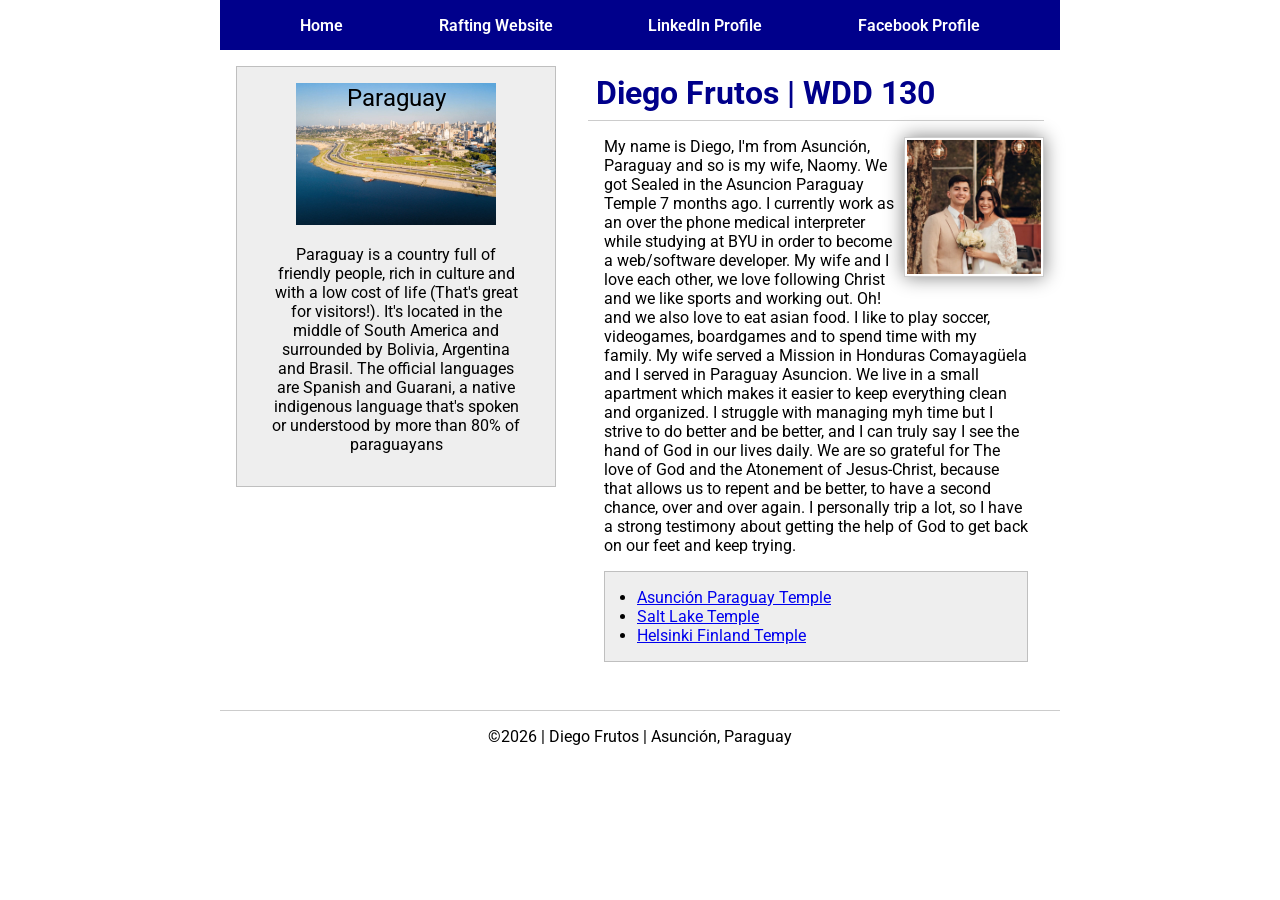
<file: index.html>
<!DOCTYPE html>
<html lang="en">

<head>
    <meta charset="UTF-8">
    <meta name="viewport" content="width=device-width, initial-scale=1.0">
    <title>Diego Frutos | WDD 130</title>
    <meta name="description"
      content="This is home page is being coded by Diego Frutos as an assignment of the WDD130 - Web Fundamentals course by BYU Idaho">
    <meta name="author" content="Diego Frutos">
    <link rel="stylesheet" href="styles/styles.css">
    <link rel="preconnect" href="https://fonts.googleapis.com">
    <link rel="preconnect" href="https://fonts.gstatic.com" crossorigin>
    <link
      href="https://fonts.googleapis.com/css2?family=Roboto:ital,wght@0,100..900;1,100..900&display=swap"
      rel="stylesheet">
</head>

<body>
    <header>
        <nav>
            <ul>
                <li><a href="#">Home</a></li>
                <li><a href="wwr/" target="_blank">Rafting Website</a></li>
                <li><a href="https://www.linkedin.com/in/diego-frutos/" target="_blank">LinkedIn
                        Profile</a></li>
                <li><a href="https://www.facebook.com/diego.frutos.127" target="_blank">Facebook
                        Profile</a></li>
            </ul>
        </nav>
    </header>
    <div class="grid">
        <main>
            <h1>Diego Frutos | WDD 130</h1>
            <img src="images/profile.webp" alt="Diego Frutos and his wife Naomy" width="200">
            <p>My name is Diego, I'm from Asunción, Paraguay and so is my wife, Naomy. We got Sealed
                in
                the Asuncion Paraguay Temple 7 months ago.
                I currently work as an over the phone medical interpreter while studying at
                BYU in order to become a web/software developer. My wife and I love each other, we
                love
                following Christ and we like sports and working out. Oh! and we also love to eat
                asian food. I like to play soccer, videogames, boardgames and to spend time with my
                family. My wife served a Mission in Honduras Comayagüela and I served in Paraguay
                Asuncion. We live in a small apartment which makes it easier to keep everything
                clean
                and organized. I struggle with managing myh time but I strive to do better and be
                better, and I can truly say I see the hand of God in our lives daily. We are so
                grateful
                for The love of God and the Atonement of Jesus-Christ, because that allows us to
                repent
                and be better, to have a second chance, over and over again. I personally trip a
                lot, so
                I have a strong testimony about getting the help of God to get back on our feet and
                keep
                trying.

            </p>
            <ul class="box indent">
                <li><a href="https://www.churchofjesuschrist.org/temples/details/asuncion-paraguay-temple?lang=eng"
                      target="_blank">Asunción
                        Paraguay Temple</a></li>
                <li><a href="https://www.churchofjesuschrist.org/temples/details/salt-lake-temple?lang=eng"
                      target="_blank">Salt
                        Lake Temple</a></li>
                <li><a href="https://www.churchofjesuschrist.org/temples/details/helsinki-finland-temple?lang=eng"
                      target="_blank">Helsinki Finland Temple</a>
                </li>
            </ul>
        </main>
        <aside class="box">
            <h2>Paraguay</h2>
            <img src="images/asuncion-paraguay.webp"
              alt="Panoramic view of Asuncion, capital city of Paraguay">
            <p>Paraguay is a country full of friendly people, rich in culture and with a low cost of
                life (That's great for visitors!). It's located in the middle of South America and
                surrounded by Bolivia, Argentina and Brasil. The official languages are Spanish and
                Guarani, a native indigenous language that's spoken or understood by more than 80%
                of
                paraguayans</p>
        </aside>
    </div>
    <footer>
        <p>&copy;2026 | Diego Frutos | Asunción, Paraguay</p>
    </footer>
</body>

</html>
</file>
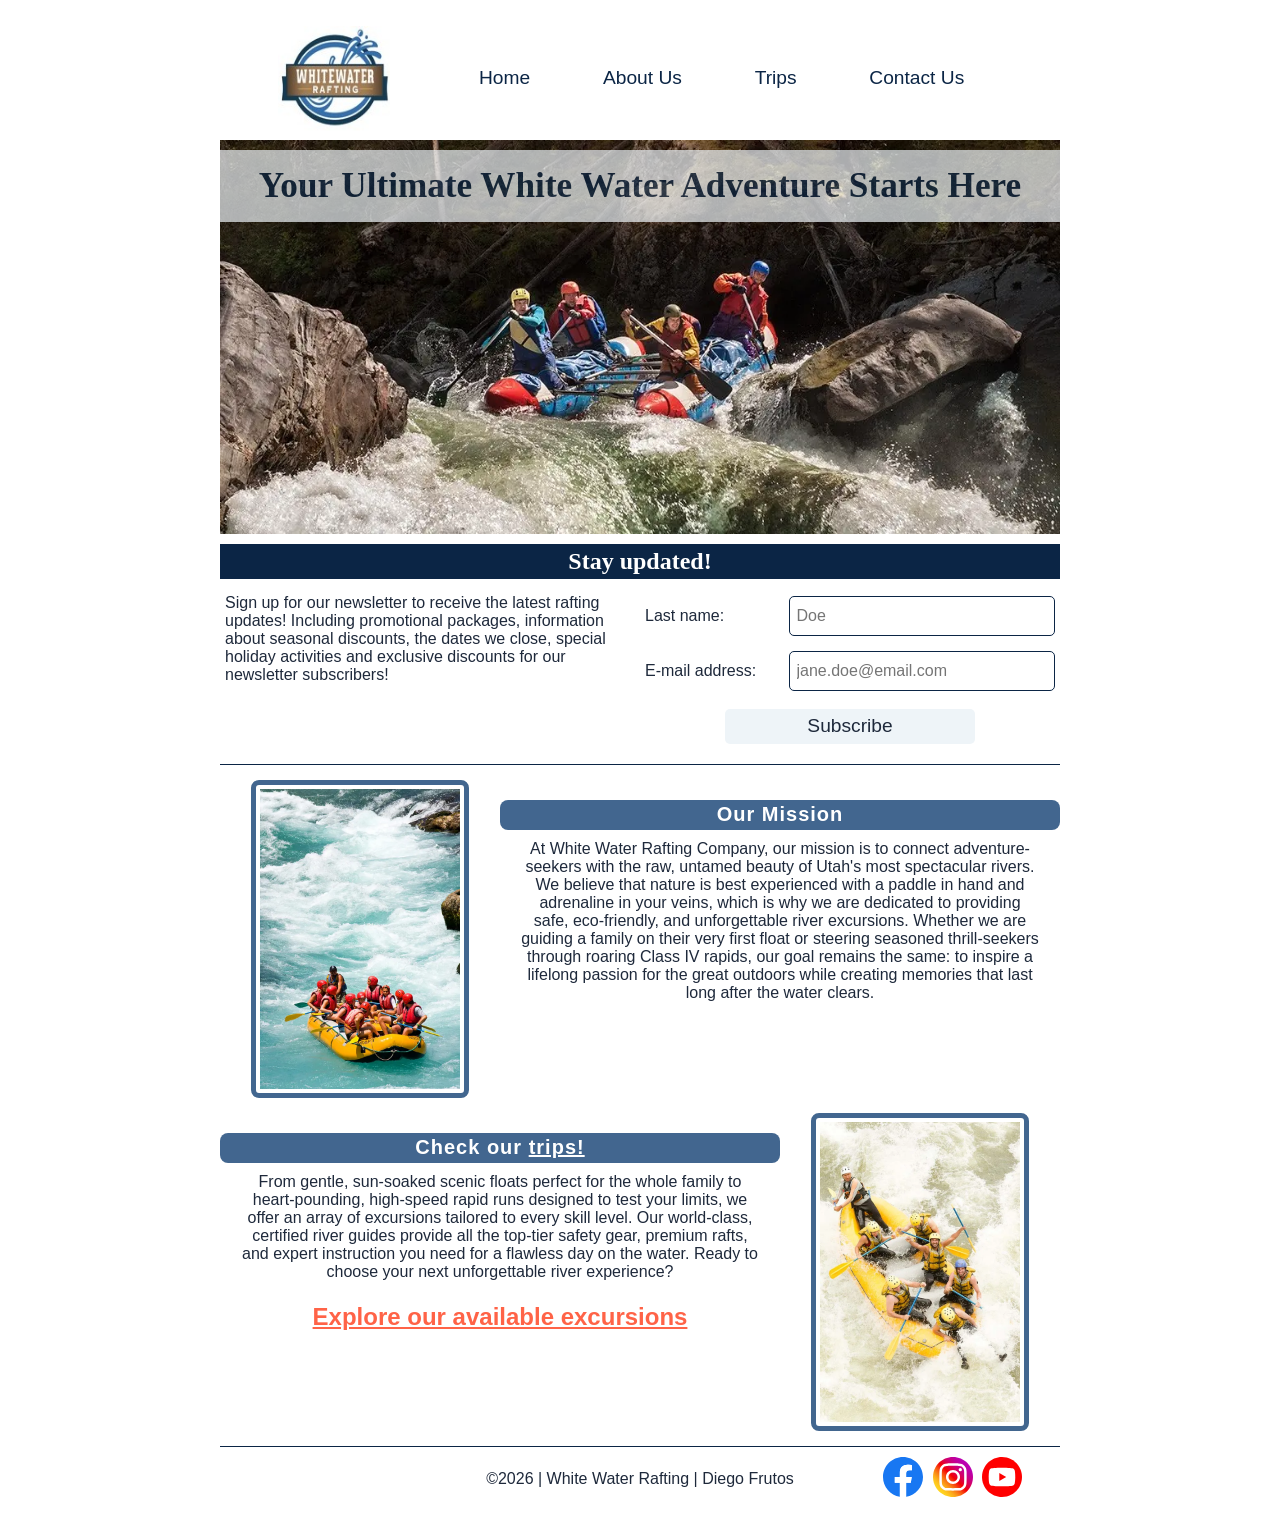
<file: wwr/index.html>
<!DOCTYPE html>
<html lang="en">

<head>
    <meta charset="UTF-8">
    <meta name="viewport" content="width=device-width, initial-scale=1.0">
    <meta name="description"
      content="Experience the ultimate outdoor adventure with White Water Rafting Company in Kolob, California. Book guided river rafting trips for all skill levels today!">
    <meta name="author" content="Diego Frutos">
    <title>WWR Home</title>
    <link rel="stylesheet" href="styles/rafting.css">
</head>

<body>
    <header>
        <a href="index.html"><img src="images/wwr-logo.jpg" alt="White Water Rafting logo"></a>
        <nav>
            <ul class="navigation">
                <li><a href="index.html">Home</a></li>
                <li><a href="about.html">About Us</a></li>
                <li><a href="trips.html">Trips</a></li>
                <li><a href="contact.html">Contact Us</a></li>
            </ul>
        </nav>
    </header>
    <main>
        <div class="hero">
            <img src="images/hero-river.webp" alt="Rafting down a wild river">
            <h1>Your Ultimate White Water Adventure Starts Here </h1>
        </div>

        <form class="newsletter-form">
            <h2>Stay updated!</h2>
            <p>Sign up for our newsletter to receive the latest rafting updates! Including
                promotional packages, information about seasonal discounts, the dates we close,
                special holiday activities and exclusive
                discounts for our newsletter subscribers!</p>
            <div class="form-item">
                <label for="last-name">Last name:</label>
                <input type="text" name="last-name" id="last-name" required placeholder="Doe">
            </div>
            <div class="form-item">
                <label for="email">E-mail address:</label>
                <input type="email" name="email" id="email" required
                  placeholder="jane.doe@email.com">
            </div>
            <button type="submit">Subscribe</button>
        </form>

        <section class="caja-grande">
            <div class="cajita1">
                <img src="images/rafting-red.webp"
                  alt="Group of rafters in red gear rafting down a river">
                <h3>Our Mission</h3>
                <p>At White Water Rafting Company, our mission is to connect adventure-seekers with
                    the raw, untamed
                    beauty of Utah's most spectacular rivers. We believe that nature is best
                    experienced with a
                    paddle in hand and adrenaline in your veins, which is why we are dedicated to
                    providing safe,
                    eco-friendly, and unforgettable river excursions. Whether we are guiding a
                    family on their very
                    first float or steering seasoned thrill-seekers through roaring Class IV rapids,
                    our goal remains
                    the same: to inspire a lifelong passion for the great outdoors while creating
                    memories that last
                    long after the water clears.</p>
            </div>
            <div class="cajita2">
                <img src="images/rafting-yellow.webp"
                  alt="Group of rafters in yellow gear going down a river with some looking up at the camera">
                <h3>Check our <a href="trips.html" class="trips-hl">trips!</a></h3>

                <p>From gentle, sun-soaked scenic floats perfect for the whole family to
                    heart-pounding, high-speed
                    rapid runs designed to test your limits, we offer an array of excursions
                    tailored to every skill
                    level. Our world-class, certified river guides provide all the top-tier
                    safety
                    gear, premium rafts,
                    and expert instruction you need for a flawless day on the water. Ready to
                    choose
                    your next
                    unforgettable river experience?</p>
                <a href="trips.html" class="explore-hl">Explore our available excursions</a>
            </div>
        </section>

    </main>
    <footer>
        <p>&copy;2026 | White Water Rafting | Diego Frutos</p>
        <nav class="socialmedia">
            <a href="https://facebook.com" target="_blank"><img src="images/facebook.svg"
                  alt="Circular Facebook logo in blue color"></a>
            <a href="https://instagram.com" target="_blank"><img src="images/instagram.svg"
                  alt="Circular Instagram logo in a gradient blending yellow, orange and purple color"></a>
            <a href="https://youtube.com" target="_blank"><img src="images/youtube.svg"
                  alt="Circular YouTube logo in red color"></a>
        </nav>
    </footer>
</body>

</html>
</file>
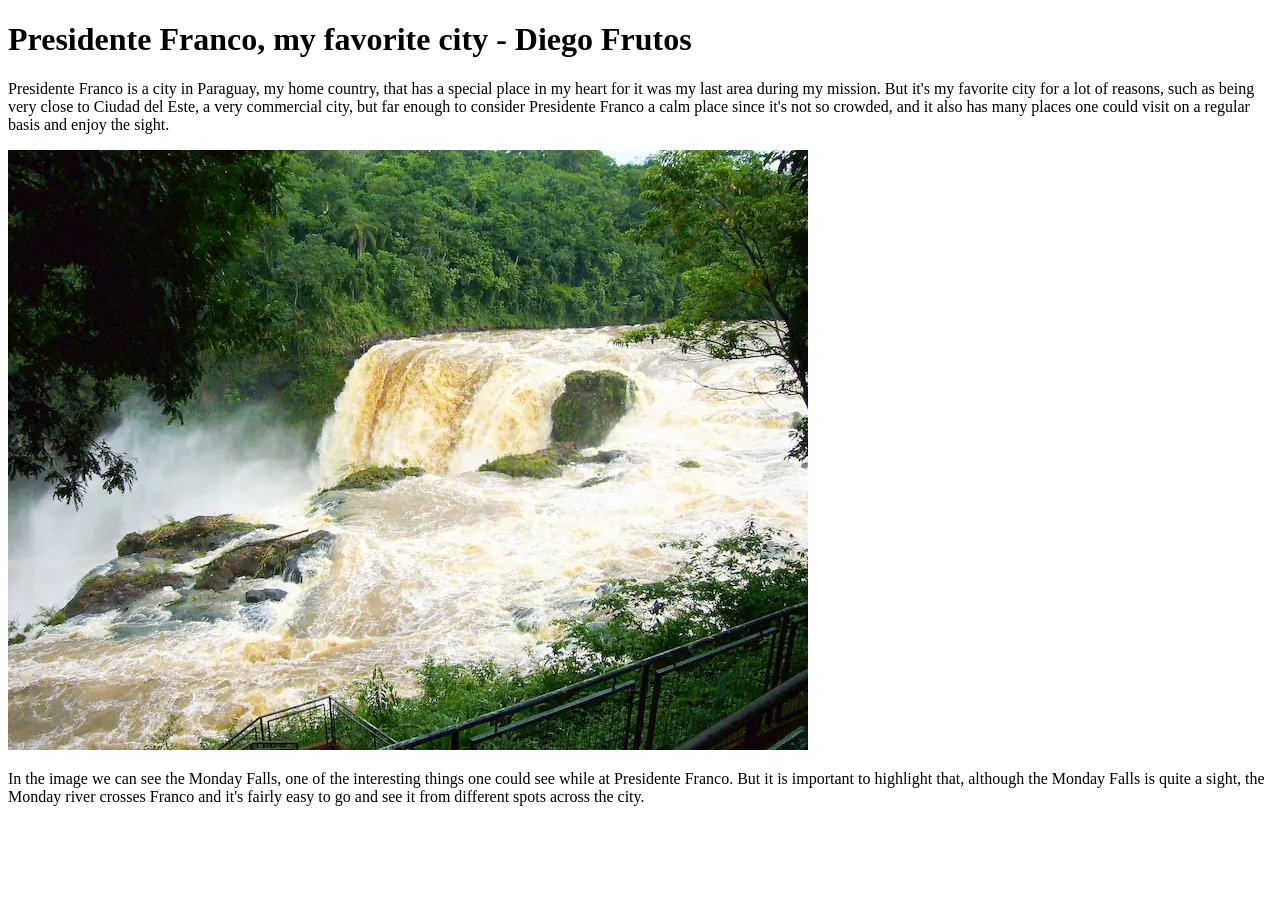
<file: week01/favorite-city.html>
<!DOCTYPE html>
<html lang="en">

<head>
    <meta charset="UTF-8">
    <meta name="viewport" content="width=device-width, initial-scale=1.0">
    <title>My favorite city</title>
</head>

<body>
    <h1>Presidente Franco, my favorite city - Diego Frutos</h1>
    <p>Presidente Franco is a city in Paraguay, my home country, that has a special place in my
        heart for it was my last area during my mission. But it's my favorite city for a lot of
        reasons, such as being very close to Ciudad del Este, a very commercial city, but far enough
        to consider Presidente Franco a calm place since it's not so crowded, and it also has many
        places one could visit on a regular basis and enjoy the sight.</p>

    <img src="images/monday-falls-small.webp" alt="Monday falls in Paraguay">

    <p>In the image we can see the Monday Falls, one of the interesting things one could see while
        at Presidente Franco. But it is important to highlight that, although the Monday Falls is
        quite a sight, the Monday river crosses Franco and it's fairly easy to go and see it from
        different spots across the city.</p>
</body>

</html>
</file>
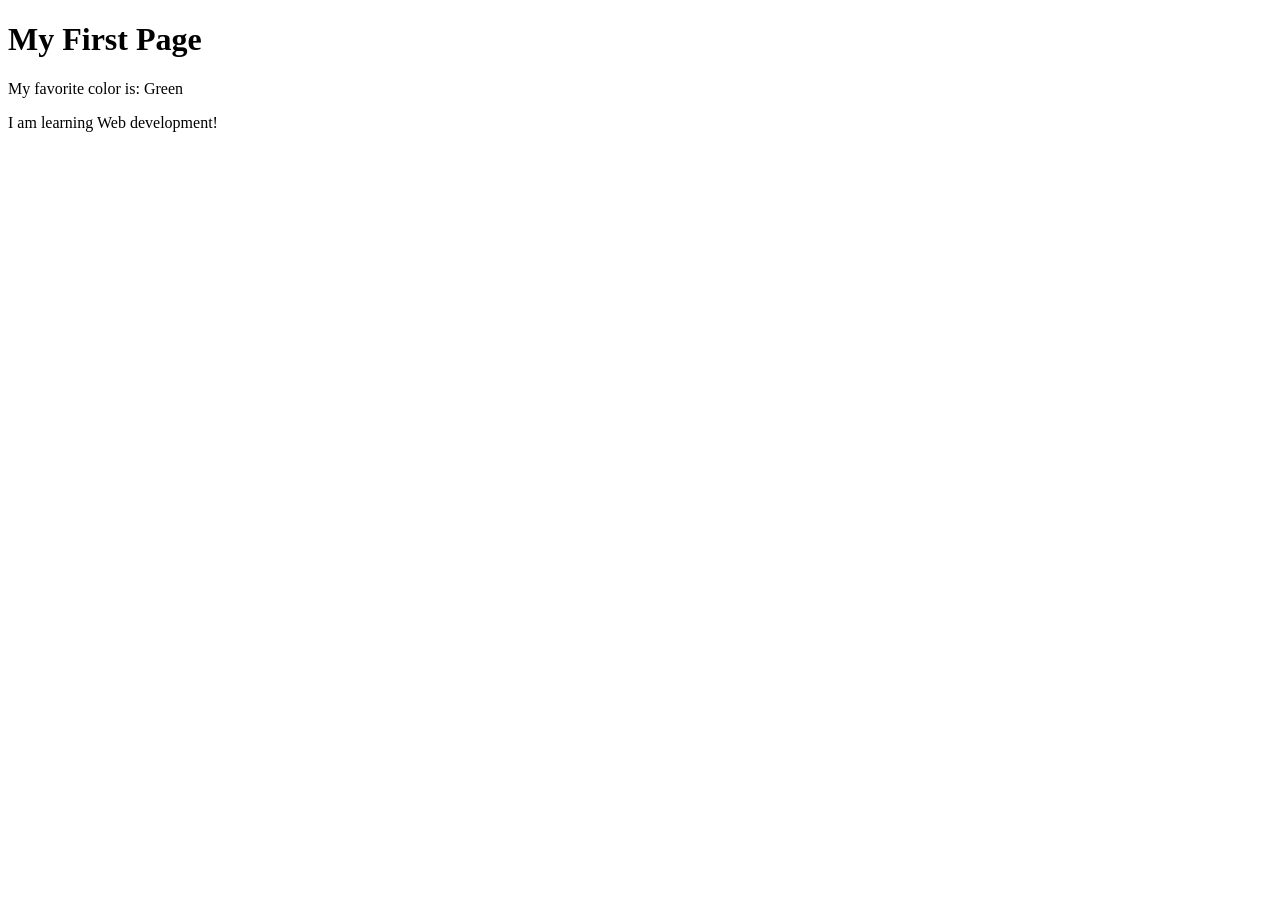
<file: week01/first-page.html>
<!DOCTYPE html>
<html lang="en">

<head>
    <meta charset="UTF-8">
    <meta name="viewport" content="width=device-width, initial-scale=1.0">
    <title>My First Page</title>
</head>

<body>
    <h1>My First Page</h1>
    <p>My favorite color is: Green</p>
    <p>I am learning Web development!</p>
</body>

</html>
</file>
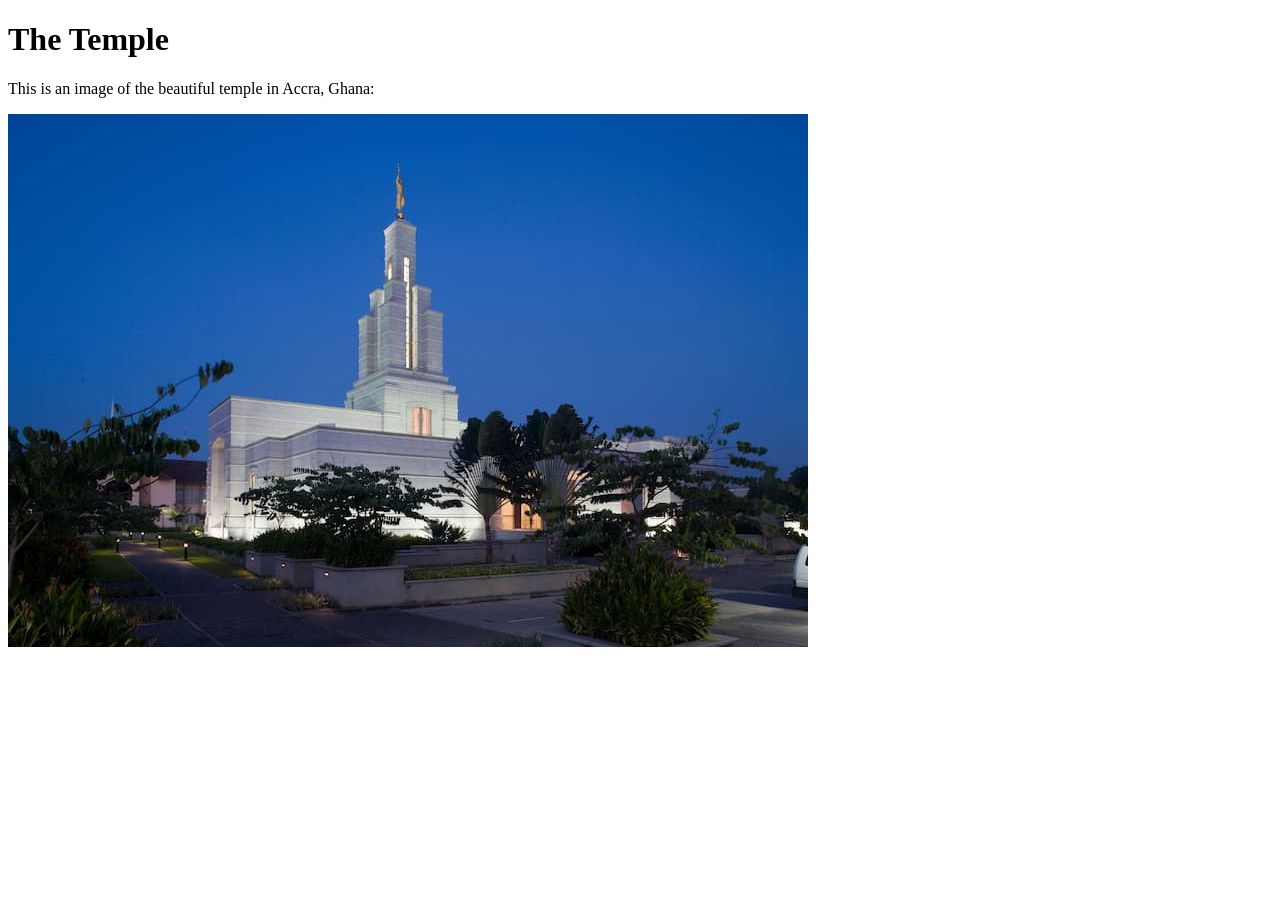
<file: week01/images-solution.html>
<!DOCTYPE html>
<html lang="en">
<head>
    <meta charset="UTF-8">
    <meta name="viewport" content="width=device-width, initial-scale=1.0">
    <title>Temple Image</title>
</head>
<body>
    <h1>The Temple</h1>
    <p>This is an image of the beautiful temple in Accra, Ghana:</p>
    <img src="images/temple-small.jpg" alt="The Accra Ghana Temple">
    
</body>
</html>
</file>
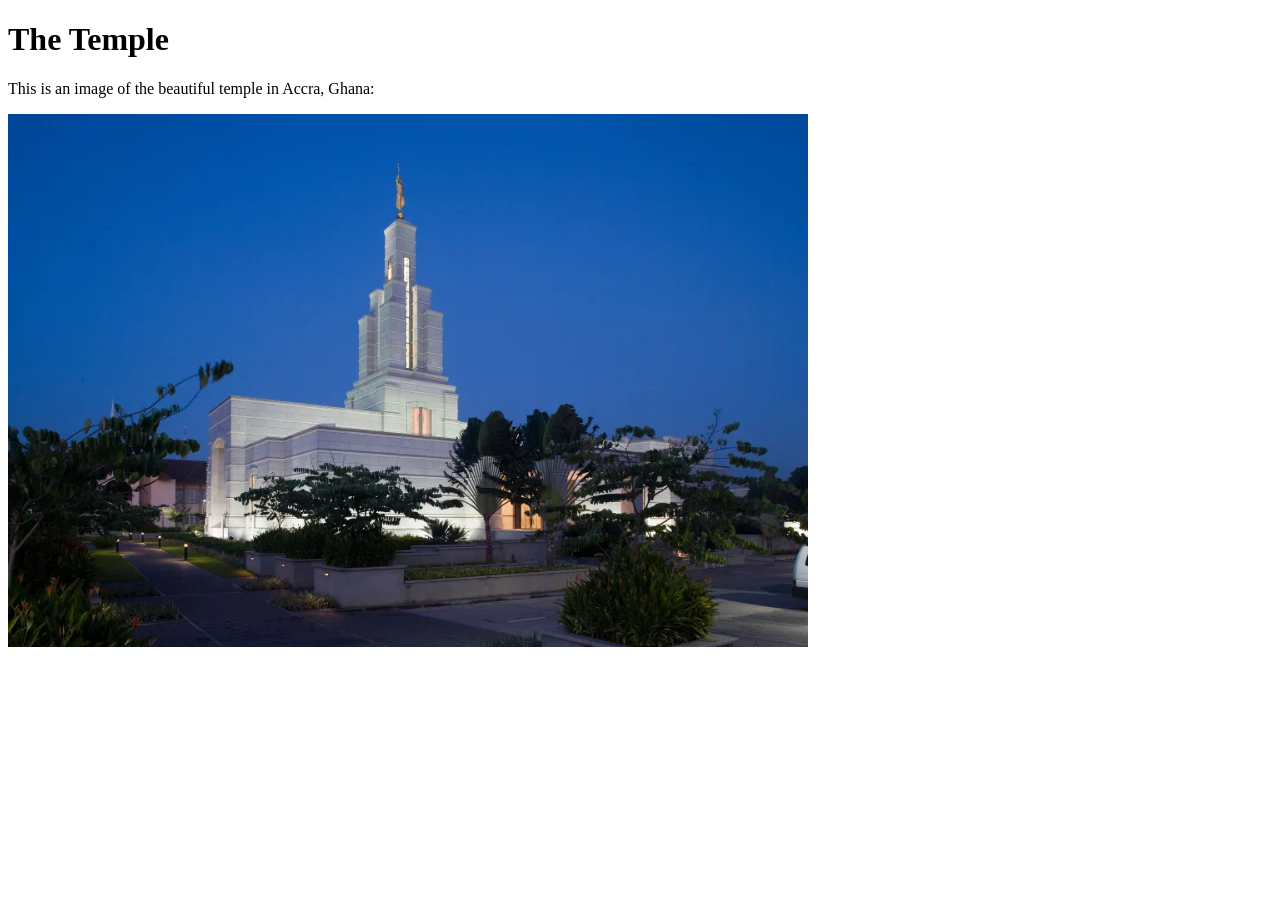
<file: week01/images.html>
<!DOCTYPE html>
<html lang="en">

<head>
    <meta charset="UTF-8">
    <meta name="viewport" content="width=device-width, initial-scale=1.0">
    <title>Temple Image</title>
</head>

<body>
    <h1>The Temple</h1>
    <p>This is an image of the beautiful temple in Accra, Ghana:</p>
    <img src="images/temple-small.webp" alt="The Accra Ghana Temple">

</body>

</html>
</file>
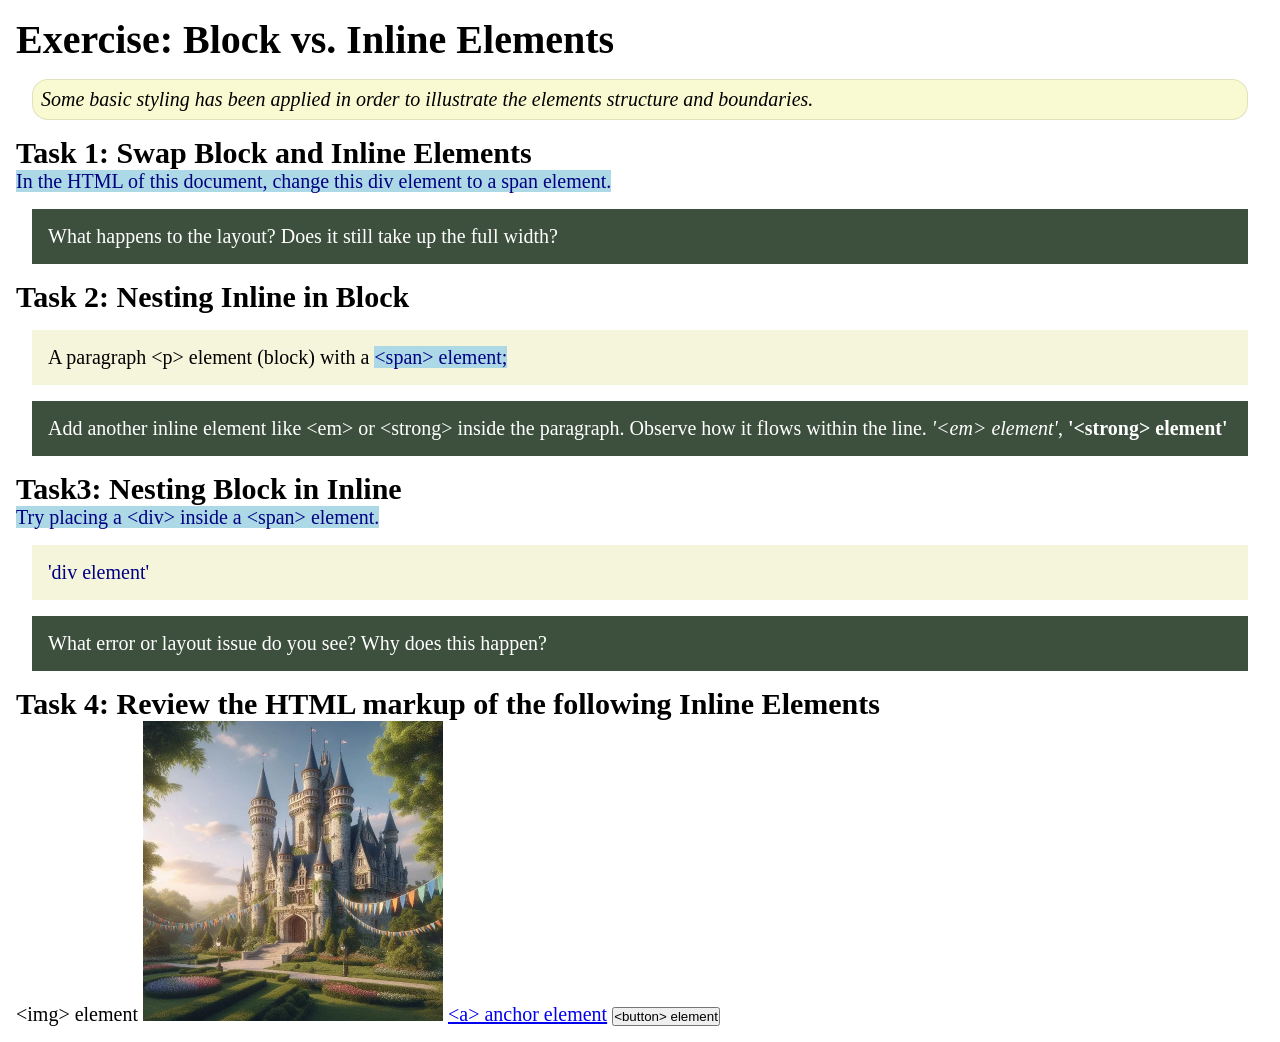
<file: week02/block-vs-inline.html>
<!DOCTYPE html>
<html lang="en">

<head>
    <meta charset="UTF-8">
    <meta name="viewport" content="width=device-width, initial-scale=1.0">
    <title>Exercise: Block vs. Inline Elements</title>
    <link rel="stylesheet" href="styles/block-vs-inline.css">
</head>

<body>
    <main>
        <h1>Exercise: Block vs. Inline Elements</h1>
        <p class="note">Some basic styling has been applied in order to illustrate the elements
            structure and
            boundaries.</p>

        <h2>Task 1: Swap Block and Inline Elements</h2>
        <span>In the HTML of this document, change this div element to a span element.</span>

        <p class="question">What happens to the layout? Does it still take up the full width?</p>

        <h2>Task 2: Nesting Inline in Block</h2>
        <p>A paragraph &lt;p&gt; element (block) with a <span>&lt;span&gt; element;</span></p>
        <p class="question">Add another inline element like &lt;em&gt; or &lt;strong&gt; inside the
            paragraph. Observe how it flows within the line. <em>'&lt;em&gt; element'</em>,
            <strong>'&lt;strong&gt; element'</strong>
        </p>

        <h2>Task3: Nesting Block in Inline</h2>
        <span>Try placing a &lt;div&gt; inside a &lt;span&gt; element. <div>'div element'</div>
        </span>
        <p class="question">What error or layout issue do you see? Why does this happen?</p>


        <h2>Task 4: Review the HTML markup of the following Inline Elements</h2>
        &lt;img&gt; element
        <img src="images/castle.webp" alt="placeholder image (images are inline)" width="300"
          height="300">
        <a href="https://churchofjesuschrist.org">&lt;a&gt; anchor element</a>
        <button type="button">&lt;button&gt; element</button>
    </main>
</body>

</html>
</file>
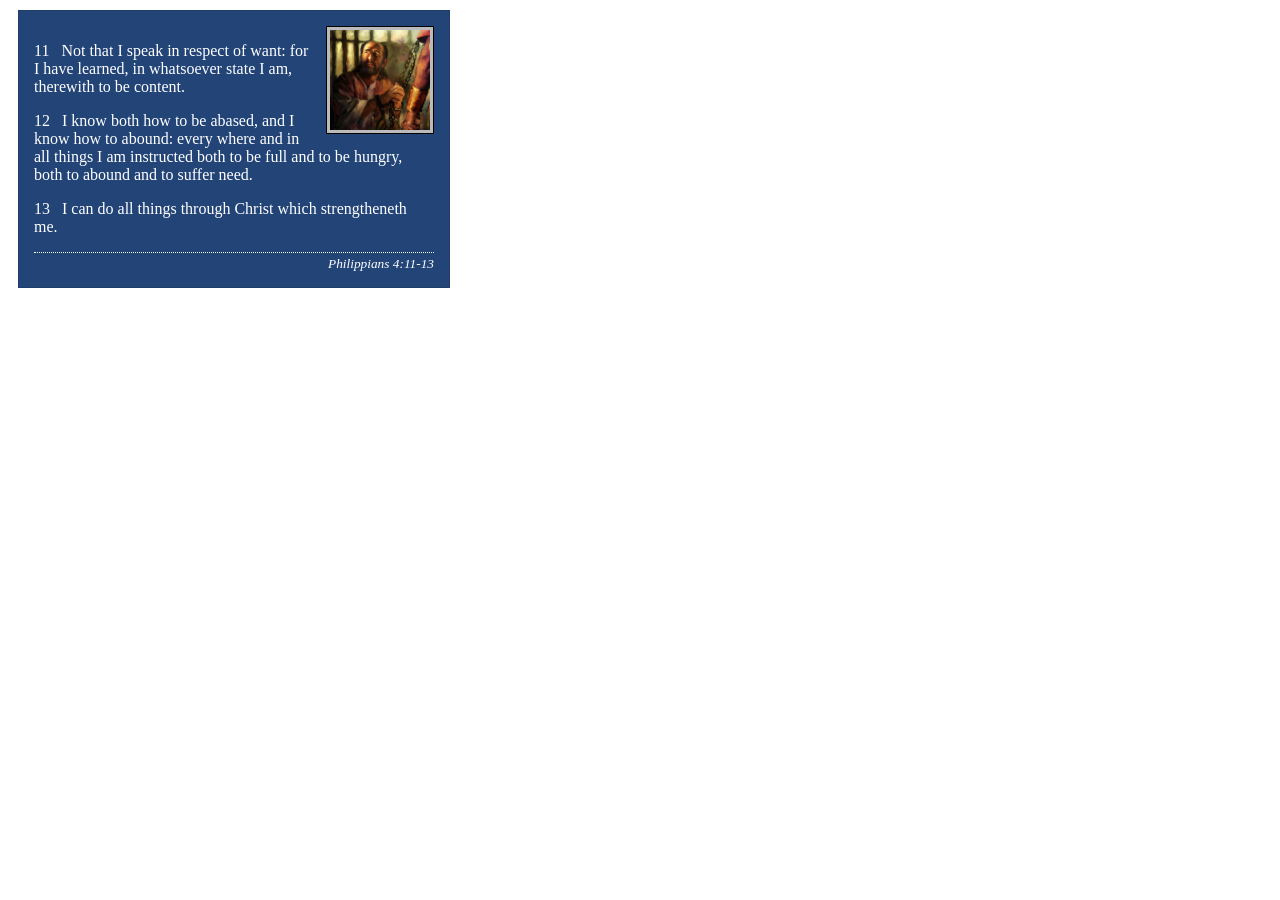
<file: week02/box-model-solution.html>
<!DOCTYPE html>
<html lang="en">
<head>
    <meta charset="UTF-8">
    <meta name="viewport" content="width=device-width, initial-scale=1.0">
    <title>Box Model Activity</title>
    <link rel="stylesheet" href="styles/box-model-solution.css">
</head>
<body>
    <main>
        <div class="callout">
            <img src="images/apostle-paul-imprisoned.webp" alt="Paul the Apostle - Imprisoned in Rome" width="200" height="200">
            <blockquote>
                <p>11 &nbsp; Not that I speak in respect of want: for I have learned, in whatsoever state I am, therewith to be content.</p>
                <p>12 &nbsp; I know both how to be abased, and I know how to abound: every where and in all things I am instructed both to be full and to be hungry, both to abound and to suffer need.</p>
                <p>13 &nbsp; I can do all things through Christ which strengtheneth me.</p>
            </blockquote>
            <cite>Philippians 4:11-13</cite>
        </div>
    </main>
</body>
</html>
</file>
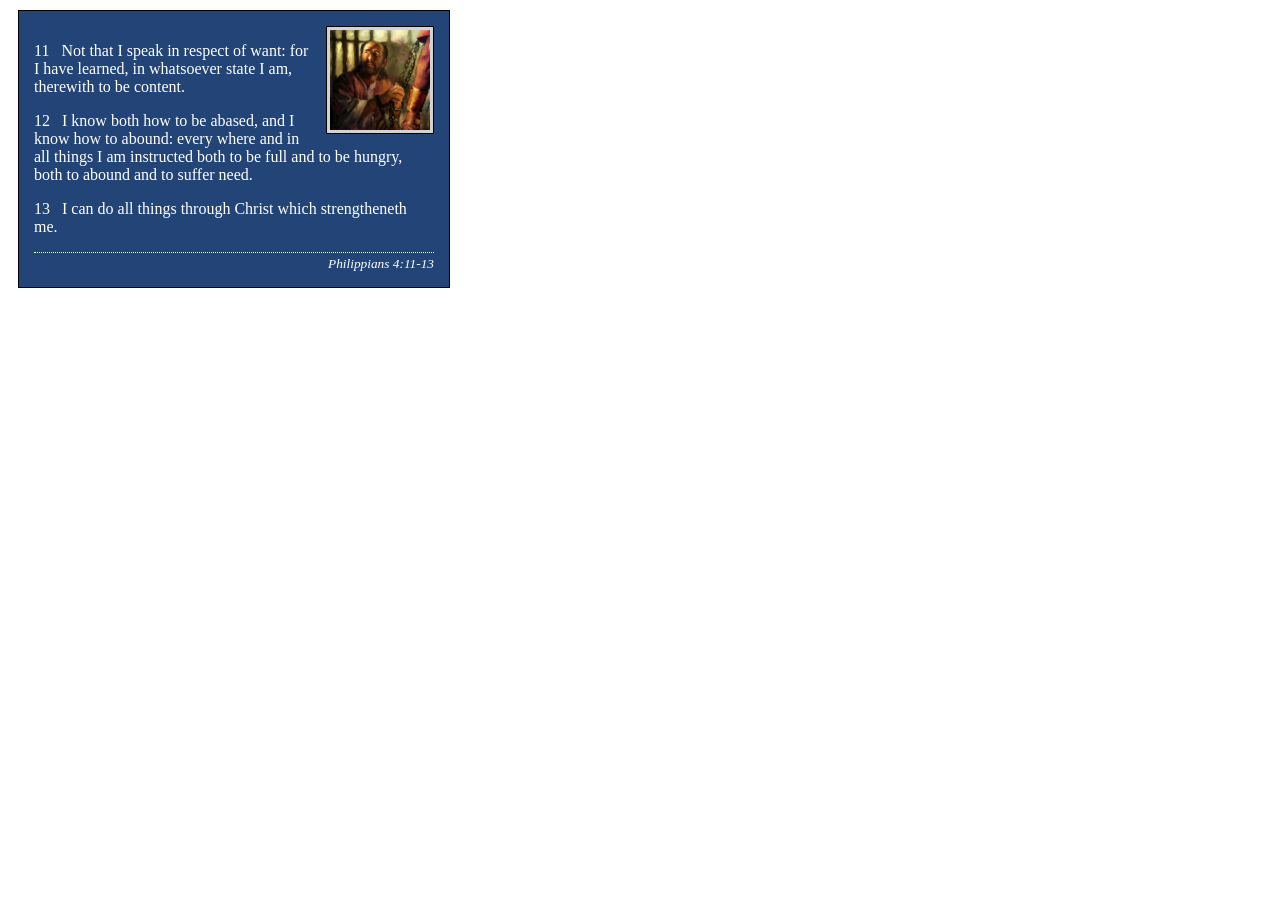
<file: week02/box-model.html>
<!DOCTYPE html>
<html lang="en">

<head>
    <meta charset="UTF-8">
    <meta name="viewport" content="width=device-width, initial-scale=1.0">
    <title>Box Model Activity</title>
    <link rel="stylesheet" href="styles/box-model.css">
</head>

<body>
    <main>
        <div class="callout">
            <img src="images/apostle-paul-imprisoned.webp"
              alt="Paul the Apostle - Imprisoned in Rome" width="200" height="200">
            <blockquote>
                <p>11 &nbsp; Not that I speak in respect of want: for I have learned, in whatsoever
                    state I am, therewith to be content.</p>
                <p>12 &nbsp; I know both how to be abased, and I know how to abound: every where and
                    in all things I am instructed both to be full and to be hungry, both to abound
                    and to suffer need.</p>
                <p>13 &nbsp; I can do all things through Christ which strengtheneth me.</p>
            </blockquote>
            <cite>Philippians 4:11-13</cite>
        </div>
    </main>
</body>

</html>
</file>
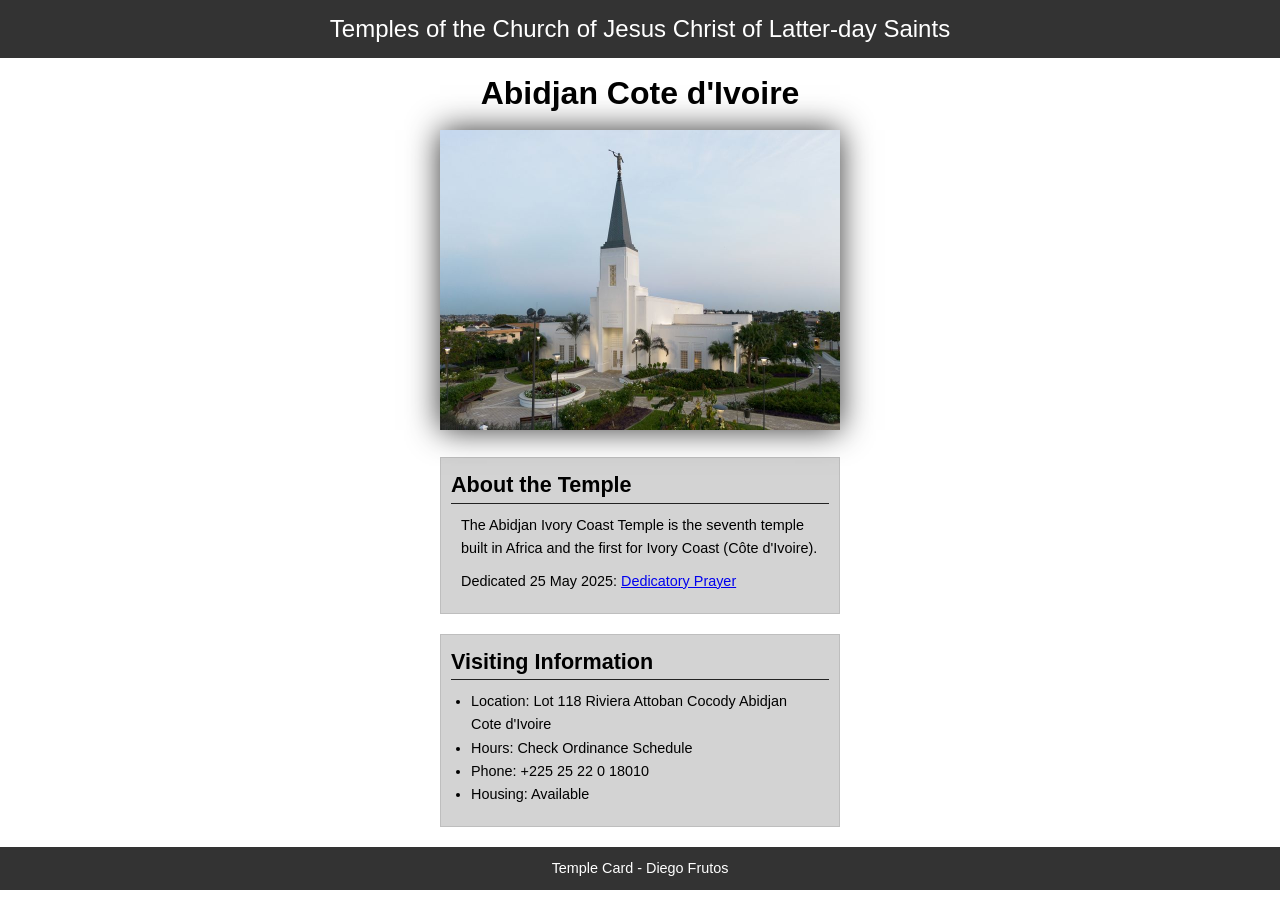
<file: week02/temple.html>
<!DOCTYPE html>
<html lang="en">

<head>
    <meta charset="UTF-8">
    <meta name="viewport" content="width=device-width, initial-scale=1.0">
    <title>Temple Card - Abidjan Cote d'Ivoire</title>
    <link rel="stylesheet" href="styles/temple.css">
</head>

<body>
    <header>
        <p>Temples of the Church of Jesus Christ of Latter-day Saints</p>
    </header>
    <main>
        <h1>Abidjan Cote d'Ivoire</h1>
        <picture>
            <img src="images/abidjan-ivory-coast.jpeg" alt="Abidjan Cote d'Ivoire Temple">
        </picture>
        <section>
            <h2>About the Temple</h2>
            <p>The Abidjan Ivory Coast Temple is the seventh temple built in Africa and the first
                for Ivory Coast (Côte
                d'Ivoire).</p>
            <p>Dedicated 25 May 2025: <a
                  href="https://www.churchofjesuschrist.org/temples/dedicatory-prayer/abidjan-ivory-coast-temple/2025-05-25?lang=eng"
                  target="_blank" rel="noopener noreferrer">Dedicatory Prayer</a></p>
        </section>
        <section>
            <h2>Visiting Information</h2>
            <ul>
                <li>Location: Lot 118 Riviera Attoban Cocody Abidjan Cote d'Ivoire</li>
                <li>Hours: Check Ordinance Schedule</li>
                <li>Phone: +225 25 22 0 18010</li>
                <li>Housing: Available</li>
            </ul>
        </section>
    </main>
    <footer>
        <p>Temple Card - Diego Frutos</p>
    </footer>
</body>

</html>
</file>
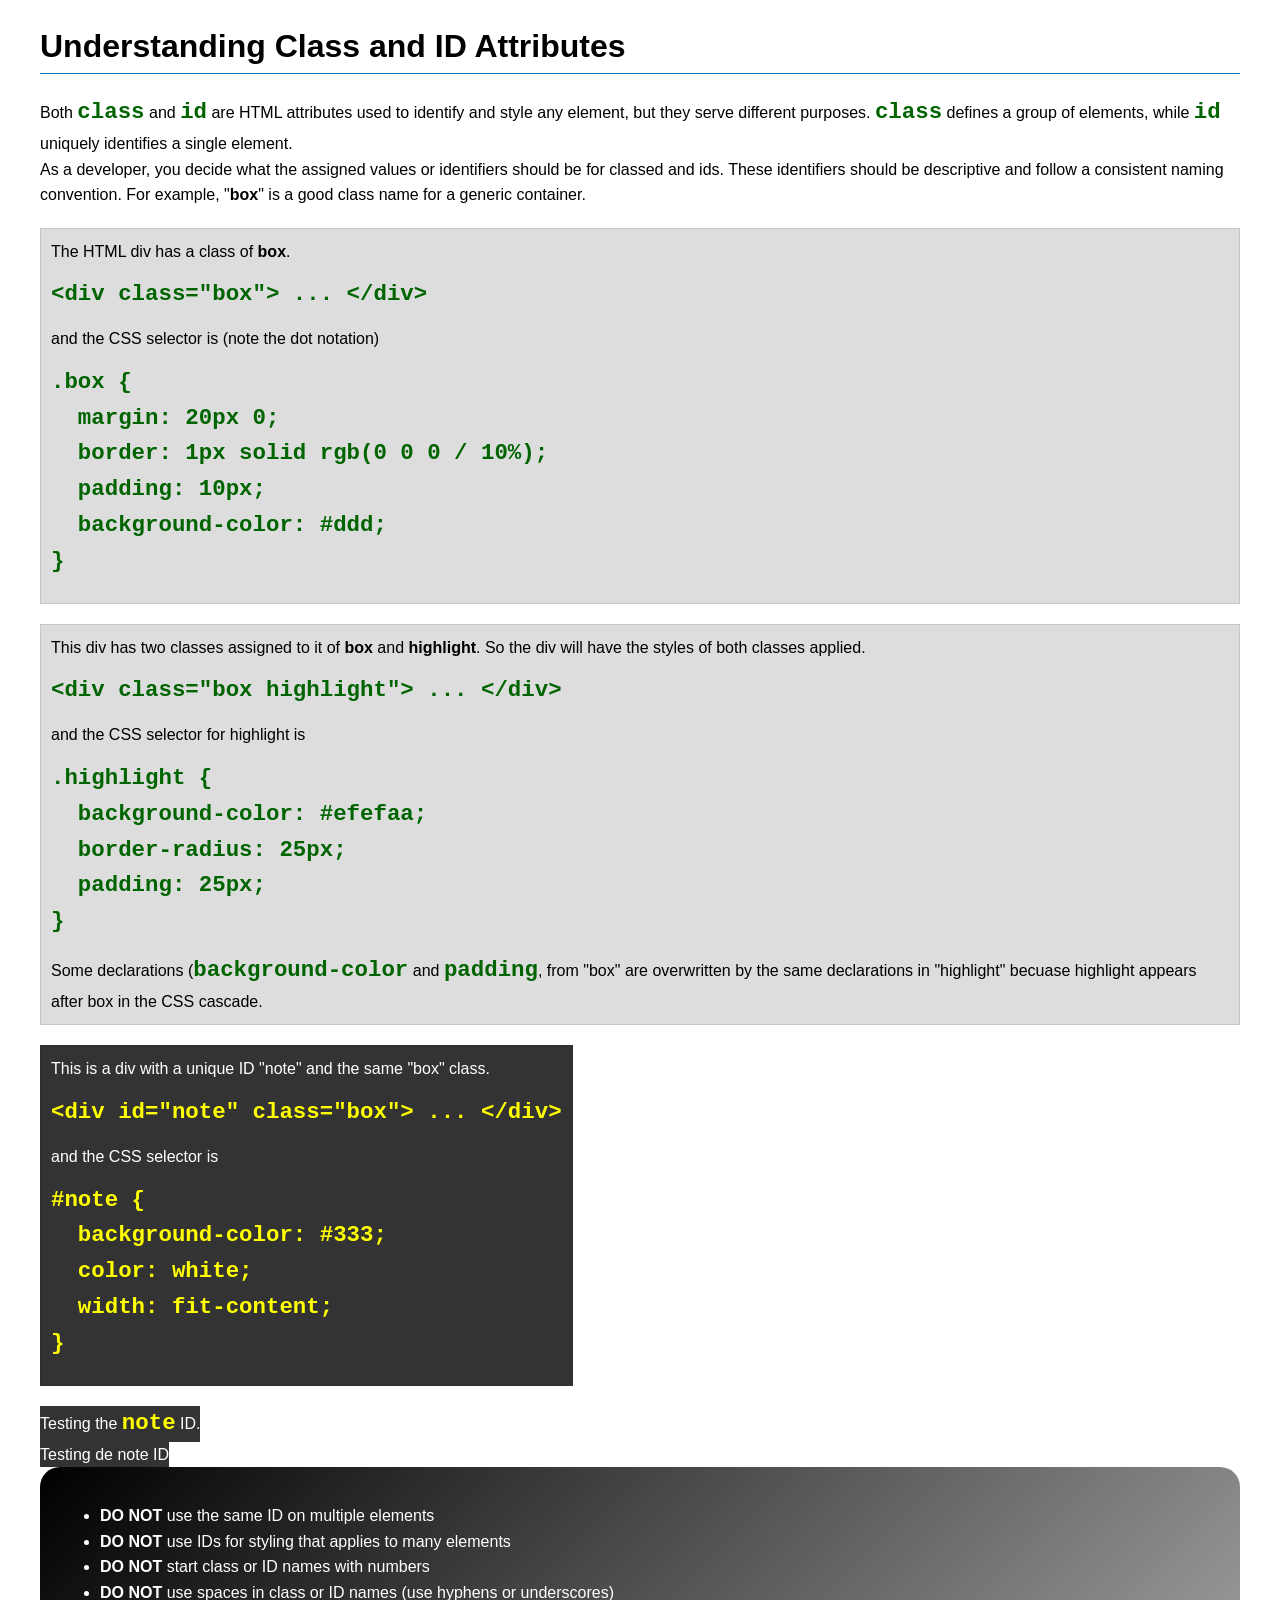
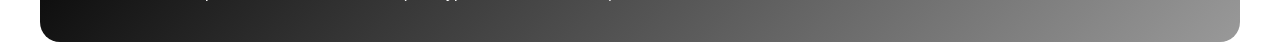
<file: week03/class-and-id.html>
<!DOCTYPE html>
<html lang="en">

<head>
    <meta charset="UTF-8">
    <meta name="viewport" content="width=device-width, initial-scale=1.0">
    <title>Class vs ID Attributes</title>
    <link rel="stylesheet" href="styles/class-and-id.css">
</head>

<body>
    <h1>Understanding Class and ID Attributes</h1>
    <p>Both <code>class</code> and <code>id</code> are HTML attributes used to identify and style
        any element, but they
        serve different purposes. <code>class</code> defines a group of elements, while
        <code>id</code> uniquely
        identifies a single element.
    </p>
    <p>As a developer, you decide what the assigned values or identifiers should be for classed and
        ids. These
        identifiers should be
        descriptive and follow a consistent naming convention. For example, "<strong>box</strong>"
        is a good class name
        for a generic container.</p>
    <div class="box">
        <p>The HTML div has a class of <strong>box</strong>.</p>
        <pre><code class="html">&lt;div class="box"&gt; ... &lt;/div&gt;</code></pre>
        and the CSS selector is (note the dot notation)
        <pre><code class="css">.box {
  margin: 20px 0;
  border: 1px solid rgb(0 0 0 / 10%);
  padding: 10px;
  background-color: #ddd; 
}</code></pre>
    </div>

    <div class="box">
        <p>This div has two classes assigned to it of <strong>box</strong> and
            <strong>highlight</strong>. So the div
            will have the styles of both classes applied.
        </p>
        <pre><code class="html">&lt;div class="box highlight"&gt; ... &lt;/div&gt;</code></pre>
        and the CSS selector for highlight is
        <pre><code class="css">.highlight {
  background-color: #efefaa;
  border-radius: 25px;
  padding: 25px;
}</code></pre>
        <p>Some declarations (<code>background-color</code> and <code>padding</code>, from "box" are
            overwritten by the same declarations in "highlight" becuase highlight appears after box
            in the CSS cascade.</p>
    </div>

    <div id="note" class="box">
        <p>This is a div with a unique ID "note" and the same "box" class.</p>
        <pre><code class="html">&lt;div id="note" class="box"&gt; ... &lt;/div&gt;</code></pre>
        and the CSS selector is
        <pre><code class="css">#note {
  background-color: #333;
  color: white;
  width: fit-content;
}</code></pre>
    </div>

    <div id="note">
        <p>Testing the <code>note</code> ID.</p>
    </div>
    <div id="note">
        <p>Testing de note ID</p>
    </div>

    <section id="best-practice">
        <ul>
            <li><strong>DO NOT</strong> use the same ID on multiple elements</li>
            <li><strong>DO NOT</strong> use IDs for styling that applies to many elements</li>
            <li><strong>DO NOT</strong> start class or ID names with numbers</li>
            <li><strong>DO NOT</strong> use spaces in class or ID names (use hyphens or underscores)
            </li>
        </ul>
    </section>
</body>

</html>
</file>
<file: styles/styles.css>
* {
    margin: 0;
    padding: 0;
    box-sizing: border-box;
}

:root {
    --border: 1px solid rgb(0 0 0 / 0.2);
}

body {
    font-size: 16px;
    font-family: Roboto, Arial, sans-serif;
}

header,
footer,
.grid {
    max-width: 840px;
    margin: 0 auto;
}

.grid {
    display: grid;
    align-items: center;
}

img {
    height: 100%;
    width: auto;
}

nav {
    background-color: darkblue;
    height: 50px;
}

nav ul {
    display: flex;
    flex-wrap: wrap;
    justify-content: space-evenly;
    align-items: center;
    list-style-type: none;
}

nav a {
    color: white;
    display: block;
    padding: 1rem;
    font-size: 1rem;
    font-weight: 600;
    text-decoration: none;
}

h1 {
    color: darkblue;
    padding: .5rem;
    border-bottom: var(--border);
}

main {
    max-width: 640px;
    margin: 1rem;
    grid-column: 2;
}

main img {
    width: 140px;
    height: auto;
    border: var(--border);
    padding: 2px;
    box-shadow: 0 0 18px gray;
    float: right;
    margin: 1rem 0 1rem .5rem;
}

p {
    margin: 1rem;
}

aside {
    width: 20rem;
    align-self: start;
    text-align: center;
    position: relative;
    grid-row: 1;
}

aside img {
    width: 200px;
    height: auto;
}

aside h2 {
    position: absolute;
    top: 17px;
    left: 110px;
    font-weight: 400;
}

footer {
    margin-top: 1em;
    border-top: var(--border);
    text-align: center;
}

/* Class Selectors */

.box {
    margin: 1rem;
    border: var(--border);
    padding: 1rem;
    background-color: #eee;
    color: #000;
}

.indent {
    padding-left: 2rem;
}
</file>
<file: wwr/styles/rafting.css>
* {
    margin: 0;
    padding: 0;
    box-sizing: border-box;
}

:root {
    --primary-color: #0B2545;
    --primary-color-bg: #EEF4F8;

    --secondary-color-transparent: rgba(19, 64, 116, 0.8);

    --text-color-dark: #1E293B;
    --text-color-light: #FFFFFF;

    --accent-color: tomato;

    --heading-font: "Times New Roman", "Georgia", serif;
    --body-font: Arial, Helvetica, sans-serif;

    --border: 1px solid var(--primary-color);
}

a {
    text-decoration: none;
    color: inherit;
}

p {
    color: var(--text-color-dark);
}

header img {
    display: block;
    width: 112px;
    height: 105px;
    padding: 0;
    margin: .6rem;
}

body {
    font-family: var(--body-font);
    color: var(--text-color-dark);
}

header,
main,
footer {
    width: 840px;
    margin: 15px auto;
    margin-top: 0;
}

header {
    margin: 1rem auto;
    margin-bottom: 0;
    display: grid;
    grid-template-columns: 1fr 3fr;
    align-items: center;
    padding: 0 3rem;

    /* just for layout visualization purposes? */
    /* background-color: lavender;
    border: 1px solid black; */
}

.navigation {
    display: flex;
    align-items: center;
}

.navigation li {
    flex: 1 1 auto;
    list-style: none;
    padding: 8px 25px;

    /* just for layout visualization purposes */
    /* background-color: #FFFFFF;
    border: 1px solid black; */

}

.navigation a {
    display: block;
    color: var(--primary-color);
    text-decoration: none;
    font-size: 1.2rem;
}

.navigation a:hover {
    color: var(--accent-color);
    text-decoration: underline;
}

h1,
h2 {
    font-family: var(--heading-font);
    color: var(--primary-color);
    text-align: center;
}

h1 {
    font-size: 2.2rem;
}

article {
    margin: 16px;
    padding: 8px;
}

nav a,
.socialmedia a {
    text-decoration: none;
}

.socialmedia img {
    width: 40px;
    height: auto;
    margin-right: 5px;
}

.hero {
    position: relative;
}

.hero img {
    display: block;
    width: 100%;
    height: auto;
}

.hero h1 {
    position: absolute;
    top: 10px;
    width: 100%;
    padding: 16px;
    text-align: center;
    opacity: 0.7;
    background-color: var(--primary-color-bg);
}

.hero article img {
    float: right;
    height: 90px;
    width: auto;
    margin-left: .5rem;
}

.hero article {
    position: absolute;
    bottom: 15px;
    background-color: var(--secondary-color-transparent);
    color: var(--text-color-light);
    padding: .5rem 1rem;
    text-align: center;
}

article p {
    padding-top: 17px;
    color: var(--text-color-light);
}

h2 {
    text-align: center;
    color: var(--text-color-light);
    background-color: var(--primary-color);
    width: 100%;
    margin: 10px 0;
    padding: 4px 0;
}

section {
    margin-top: 10px;

    /* just for layout visualization purposes? */
    /* background-color: lavender;
    border: 2px solid black; */
}

.section-grid-container {
    display: grid;
    grid-template-columns: 2fr 1fr 2fr;
}

.section-grid-container img {
    max-width: 100%;
    height: auto;
    grid-column: 2;
}

section p {
    margin-bottom: 40px;
    padding: 0 20px 5px;
}

.adventure-flex-container {
    display: flex;
    justify-content: space-evenly;
}

figure img {
    max-height: 80px;
    width: auto;
}

figcaption {
    justify-self: center;
}

footer {
    border-top: var(--border);
    display: grid;
    grid-template-columns: 1fr 2fr 1fr;
    place-items: center;
    padding: 10px 0;

    /* just for layout visualization purposes? */
    /* background-color: lavender;
    border: 2px solid black; */
}

footer p {
    grid-column: 2;
}

address,
address a {
    text-align: center;
    padding: 5px 0;
    font-style: normal;
    color: var(--text-color-dark);
    text-decoration: none;
    line-height: 22px;
    font-weight: 600;
}

.flex-container {
    margin: 10px 0 25px;
    display: flex;
    flex-wrap: wrap;
}

input,
button,
textarea {
    font-family: inherit;
    font-size: inherit;
    display: inline-block;
}

.contact-form {
    padding-left: 2.5rem;
    display: grid;
    max-width: 440px;
}

.form-item {
    display: grid;
    grid-template-columns: 35% 65%;
    justify-content: left;
    align-items: center;
}

.form-item input {
    grid-column: 2/3;
    height: 40px;
}

input,
textarea,
button {
    border-radius: 5px;
    border: var(--border);
}

input,
textarea {
    padding-left: 7px;
}

.radio-container {
    display: grid;
    grid-template-rows: repeat(3, 40px);
    grid-template-columns: 35% 65%;
    align-items: center;
}

.radio-label {
    grid-column: 1;
    grid-row: 1/4;
    display: flex;
    flex-wrap: wrap;
}

.radio-input {
    grid-column: 2;
}

.message textarea {
    grid-row: 2;
    grid-column: 1/3;
    height: 70px;
    padding-top: 4px;
}

.checkbox {
    margin-top: 10px;
}

input[type="checkbox"] {
    width: 15px;
    height: 15px;
    margin-right: .5rem;

}

button {
    background-color: var(--primary-color-bg);
    color: var(--text-color-dark);
    border: none;
    font-size: 1.2rem;
    height: 40px;
}

button:hover {
    background-color: var(--primary-color);
    color: var(--text-color-light);
}

section .flex-container {
    justify-content: space-evenly;
}

.staff figure {
    text-align: center;
}

.staff img {
    max-height: 110px;
    width: auto;
}

.newsletter-form {
    display: grid;
    grid-template-columns: 1fr 1fr;
    grid-template-rows: 1fr 1fr 1fr 1fr;
    margin-bottom: auto;
}

.newsletter-form h2 {
    grid-column: 1/3;
}

.newsletter-form p {
    grid-row: 2/5;
    grid-column: 1/2;
    padding: 5px;
    text-align: left;
}

.newsletter-form .form-item {
    padding: 5px;
}

.newsletter-form button {
    margin: 5px;
    grid-column: 2/3;
    width: 250px;
    height: 35px;
    place-self: center;
}

.caja-grande {
    display: grid;
    grid-template-columns: 1fr 1fr 1fr 1fr;
    text-align: center;
    border-top: var(--border);
}

h3 {
    font-size: 1.25rem;
    letter-spacing: 1px;
    text-align: center;
    justify-self: center;
    margin: 20px auto 10px;
    height: 30px;
    width: 100%;
    background-color: var(--secondary-color-transparent);
    color: var(--text-color-light);
    border-radius: .5rem;
    place-content: center;
    align-self: center;
}

.caja-grande img {
    width: 200px;
    justify-self: center;
    border: 5px solid var(--secondary-color-transparent);
    padding: 4px;
    border-radius: .5rem;
    box-sizing: content-box;
}

.cajita1,
.cajita2 {
    grid-template-rows: 60px 1fr;
}

.cajita1 {
    grid-column: 1/5;
    grid-row: 1;
    margin: 15px 0;
    display: grid;
    grid-template-columns: 1fr 2fr;
}

.cajita2 {
    display: grid;
    grid-template-columns: 2fr 1fr;
    grid-column: 1/5;
    grid-row: 2;
    grid-template-rows: 60px 130px 1fr;
}

.cajita1 img {
    grid-column: 1;
    grid-row: 1/3;
}

.cajita2 img {
    grid-column: 2;
    grid-row: 1/4;
}

.cajita2 p {
    grid-column: 1;
    align-self: start;
}

.trips-hl {
    color: var(--text-color-light);
    text-decoration: underline;
}

.trips-hl:hover {
    color: var(--accent-color);
    text-decoration: none;
}

.explore-hl {
    justify-self: center;
    text-decoration: none;
    color: var(--accent-color);
    font-size: 1.5rem;
    font-weight: 600;
    width: fit-content;
    height: fit-content;
    text-decoration: underline;
}

.explore-hl:hover {
    color: var(--primary-color);
    text-decoration: none;

}

.trips img {
    width: 50%;
    height: auto;
    float: left;
}

.trips h2 {
    clear: left;
}

.trip-container {
    margin: 20px 0 95px;
}

.trip-container p {
    margin: 0 auto;
    padding: 10px 15px 0 435px;

}

.trips-table {
    border: 2px solid var(--secondary-color-transparent);
    border-collapse: collapse;
}

th {
    color: var(--text-color-dark);
    font-size: 1.1rem;
}

thead th,
tfoot th {
    background-color: var(--primary-color);
    color: var(--text-color-light);
}

.trips-table th,
.trips-table td {
    border-left: 2px solid var(--secondary-color-transparent);
    padding: 3px 5px;
    text-align: center;
}

tfoot th {
    font-weight: 400;
    border-top: 2px solid var(--secondary-color-transparent);
}

.trips-table .alt-bg {
    background-color: var(--primary-color-bg);
}

tfoot a {
    color: var(--text-color-light);
    font-weight: 600;
    text-decoration: none;
}

tfoot a:hover {
    color: var(--accent-color);
}

.contact-us-section h3 {
    background-color: unset;
}

.contact-hl {
    display: block;
    justify-self: center;
    align-content: center;
    background-color: var(--accent-color);
    color: var(--text-color-light);
    width: 300px;
    height: 30px;
    border-radius: .5rem;
    margin-bottom: 20px;
    text-decoration: none;
}

.contact-hl:hover {
    background-color: var(--primary-color-bg);
    color: var(--text-color-dark);
}

.contact-us-section {
    margin-top: 15px
}

.contact-us-section p {
    width: 480px;
    text-align: center;
    place-self: center;
}
</file>
<file: week02/styles/block-vs-inline.css>
* {
    margin: 0;
    padding: 0;
}

body {
    font-size: 20px;
    margin: 1rem;
}

p,
div {
    background-color: beige;
    margin: 1rem;
    padding: 1rem;
}

span {
    color: navy;
    background-color: lightblue;
}

code {
    margin: 0;
    padding: 0;
    color: green;
    font-size: 1.2rem;
}

.note {
    font-style: italic;
    background-color: lightgoldenrodyellow;
    border-radius: 1rem;
    border: 1px solid rgb(0 0 0 / 10%);
    margin: 1rem;
    padding: .5rem;
}

.question {
    background-color: #3d503d;
    color: #fff;
}
</file>
<file: week02/styles/box-model-solution.css>
.callout {
    max-width: 400px;
    margin: 10px;
    border: 1px solid rgba(0, 0, 0, .1);
    padding: 15px;
    background-color: #247;
    color: #fff;
}

.callout img {
    float: right;
    margin: 0 0 10px 15px;
    border: 1px solid #000;
    padding: 3px;
    background-color: #bbb;
    width: 100px;
    height: auto;
}

blockquote {
    margin: 0;
}

cite {
    display: block;
    border-top: 1px dotted #fff;
    padding-top: 3px;
    text-align: right;
    font-size: smaller;
}
</file>
<file: week02/styles/box-model.css>
.callout {
    max-width: 400px;
    margin: 10px;
    border: 1px solid black;
    padding: 15px;
    background-color: #224477;
    color: white;
}

.callout img {
    float: right;
    margin: 0 0 10px 15px;
    border: 1px solid black;
    padding: 3px;
    background-color: lightgrey;
    width: 100px;
    height: auto;
}

blockquote {
    margin: 0px;
}

cite {
    display: block;
    border-top: 1px dotted white;
    padding-top: 3px;
    text-align: right;
    font-size: smaller;
}
</file>
<file: week02/styles/temple.css>
* {
    margin: 0;
    padding: 0;
}

body {
    font-family: Arial, sans-serif;
    line-height: 1.6;
}

header,
footer {
    background-color: #333333;
    color: white;
    padding: 10px;
    text-align: center;
    font-size: 1.5rem;
}

main {
    width: 400px;
    margin: 0 auto;
}

h1 {
    margin: 10px;
    text-align: center;
}

h2 {
    border-bottom: 1px solid #222;
}

img {
    width: 100%;
    height: auto;
    box-shadow: 0 0 30px #333;
}

section {
    margin: 20px 0;
    border: 1px solid rgb(0 0 0 / 10%);
    padding: 10px;
    background-color: lightgray;
    font-size: .9rem;
}

section p {
    margin: 10px;
}

ul {
    margin: 10px 20px;
}

footer {
    font-size: .9rem;
}
</file>
<file: week03/styles/class-and-id.css>
body {
    font-family: Arial, sans-serif;
    line-height: 1.6;
    margin: 0;
    padding: 0 40px;
}

h1 {
    border-bottom: 1px solid rgb(0 110 182);
    padding-bottom: 0;
}



p {
    margin: 0;
}

code {
    color: darkgreen;
    font-weight: 700;
    font-size: 1.4rem;
}

/* Class examples - can be reused */

.box {
    margin: 20px 0;
    border: 1px solid rgb(0 0 0 / 10%);
    padding: 10px;
    background-color: #ddd; /* this is shorthand for #dddddd */
}

.highlight {
    background-color: #efefaa;
    border-radius: 25px;
    padding: 25px;
}

/* ID examples - should be unique */

#note {
    background-color: #333;
    color: white;
    width: fit-content;
}

#note code {
    color: yellow;
}

#best-practice {
    background: linear-gradient(135deg, #000 0%, #999 100%);
    color: white;
    border-radius: 20px;
    padding: 20px
}
</file>
